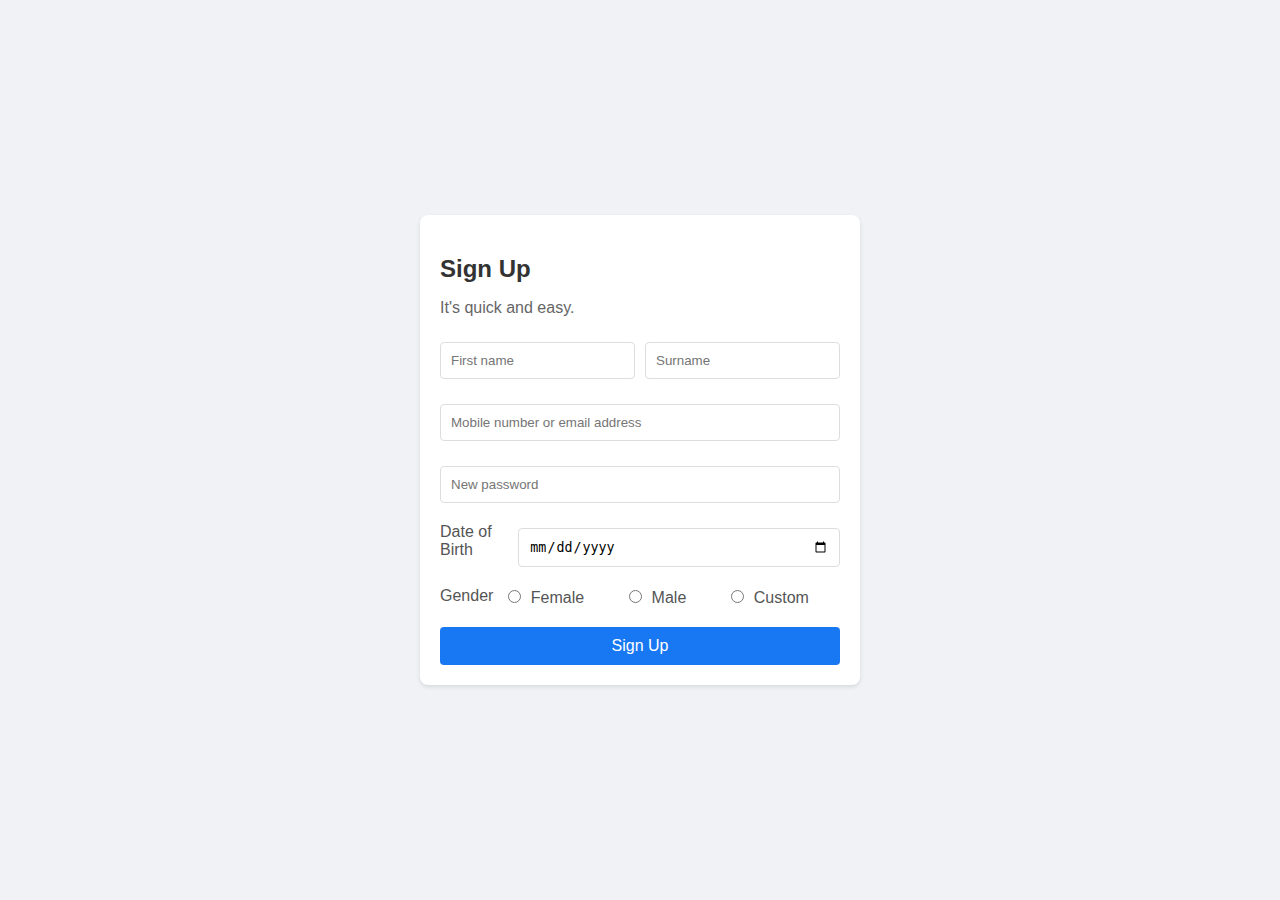
<file: index.html>
<!DOCTYPE html>
<html lang="en">
<head>
    <meta charset="UTF-8">
    <meta name="viewport" content="width=device-width, initial-scale=1.0">
    <title>Facebook Registration</title>
    <link rel="stylesheet" href="style.css">
</head>
<body>
    <div class="container">
        <div class="form-container">
            <h2>Sign Up</h2>
            <p>It's quick and easy.</p>
            <form method="post" id="formdata">
                <div class="input-group">
                    <input type="text" name="first_name" placeholder="First name" required>
                    <input type="text" name="last_name" placeholder="Surname" required>
                </div>
                <div class="input-group">
                    <input type="email" name="email" placeholder="Mobile number or email address" required>
                </div>
                <div class="input-group">
                    <input type="password" name="password" placeholder="New password" required>
                </div>
                <div class="input-group">
                    
                    <label for="birthday">Date of Birth</label>
                    <input type="date" name="birthday" required>
                </div>
                <div class="input-group">
                    <label>Gender</label>
                    <div class="gender-group">
                        <label><input type="radio" name="gender" value="female" required> Female</label>
                        <label><input type="radio" name="gender" value="male" required> Male</label>
                        <label><input type="radio" name="gender" value="custom" required> Custom</label>
                    </div>
                </div>
                <button type="submit" value="submit">Sign Up</button>
            </form>
        </div>

        <script>

            document.getElementById("formdata").addEventListener("submit", (event) => {
             event.preventDefault();

             Firstname = document.getElementsByName('first_name')[0].value;

             lastname = document.getElementsByName('last_name')[0].value;

             email = document.getElementsByName('email')[0].value;

             password = document.getElementsByName('password')[0].value;

             birthday = document.getElementsByName('birthday')[0].value;


            //    let gens = document.getElementsByName('gender');
            //     let gender;
            //       for(let i=0; i<gens.length; i++){
            //           if(gens[i].checked == true){
            //                  gender = gens[i].value;
            //           }
            //       }
       
            var gender = document.querySelector('input[type=radio][name=gender]:checked').value;
            
       

            console.log(Firstname, lastname, email, password, birthday, gender);

        })

        </script>

    </div>
</body>
</html>
</file>
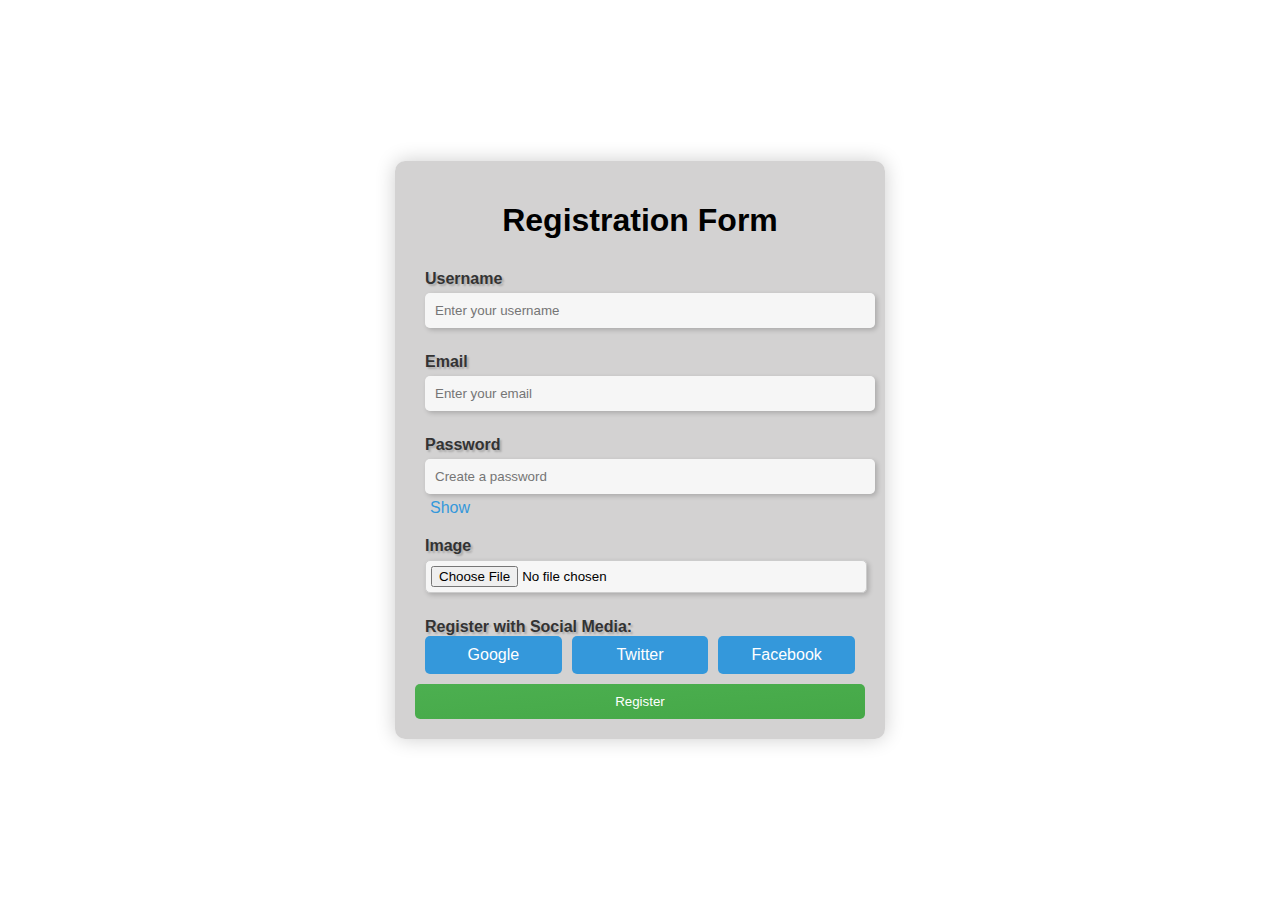
<file: registration form/index.html>
<!DOCTYPE html>
<html lang="en">
<head>
    <meta charset="UTF-8">
    <meta name="viewport" content="width=device-width, initial-scale=1.0">
    <title>Registration Form</title>
    <link rel="stylesheet" href="style.css">
</head>
<body>
    <div class="container">
        <form class="registration-form">
            <h1>Registration Form</h1>

            <div class="form-group">
                <label for="username">Username</label>
                <input type="text" id="username" name="username" placeholder="Enter your username" required>
            </div>

            <div class="form-group">
                <label for="email">Email</label>
                <input type="email" id="email" name="email" placeholder="Enter your email" required>
            </div>

            <div class="form-group">
                <label for="password">Password</label>
                <input type="password" id="password" name="password" placeholder="Create a password" required>
                <span class="show-password" onclick="togglePassword()">Show</span>
            </div>

            <div class="form-group">
                <label for="avatar">Image</label>
                <input type="file" id="avatar" name="avatar">
            </div>

            <div class="form-group">
                <label for="social-login">Register with Social Media:</label>
                <div id="social-login">
                    <a href="#" class="social-button">Google</a>
                    <a href="#" class="social-button">Twitter</a>
                    <a href="#" class="social-button">Facebook</a>
                </div>
            </div>

            <button type="submit" id="register-button">Register</button>

        </form>

    </div>
    
    <script src="Script.js"></script>
</body>
</html>
</file>
<file: style.css>
body {
    font-family: Arial, sans-serif;
    background-color: #f0f2f5;
    display: flex;
    justify-content: center;
    align-items: center;
    height: 100vh;
    margin: 0;
}

.container {
    background-color: #fff;
    padding: 20px;
    border-radius: 8px;
    box-shadow: 0 2px 4px rgba(0, 0, 0, 0.1);
    width: 400px;
}

.form-container h2 {
    color: #333;
    margin-bottom: 10px;
}

.form-container p {
    color: #666;
    margin-bottom: 20px;
}

.input-group {
    
    gap: 10px;
    display: flex;
    margin-bottom: 15px;
}

.input-group input[type="text"],
.input-group input[type="email"],
.input-group input[type="password"],
.input-group input[type="date"] {
    
    width: calc(100% - 10px);
    padding: 10px;
    border: 1px solid #ddd;
    border-radius: 4px;
    margin: 5px 0;
}

.input-group label {
    
    display: block;
    margin-bottom: 5px;
    color: #555;
}

.gender-group {
    
    display: flex;
    gap: 40px;
    justify-content: space-between;
}

.gender-group label {
    color: #555;
}

.gender-group input {
    
    margin-right: 5px;
}

button {
    
    width: 100%;
    padding: 10px;
    border: none;
    border-radius: 4px;
    background-color: #1877f2;
    color: #fff;
    font-size: 16px;
    cursor: pointer;
}

button:hover {
    background-color: #165ec9;
}
</file>
<file: registration form/style.css>
body{
    font-family: Arial, sans-serif;
    background-image: url("https://images.unsplash.com/photo-1543857778-c4a1a3e0b2eb?q=80&w=1420&auto=format&fit=crop&ixlib=rb-4.0.3&ixid=M3wxMjA3fDB8MHxwaG90by1wYWdlfHx8fGVufDB8fHx8fA%3D%3D");
    background-size: cover;
    background-position: center;
    margin: 0;
    padding: 0;
    display: flex;
    justify-content: center;
    align-items: center;
    height: 100vh;
}

.container{
    background: rgba(206, 205, 205, 0.9);
    box-shadow: 0px 0px 20px 0px rgba(0, 0, 0, 0.2);
    padding: 20px;
    border-radius: 10px;
    width: 450px;
    text-align: center;
}

form{
    display: flex;
    flex-direction: column;
    position: relative;
}

.form-group{
    margin: 10px 10px;
    text-align: left;
}

label{
    font-weight: bold;
    color: #333;
    text-shadow: 2px 2px 2px rgba(0, 0, 0, 0.2);
}

input{
    width: 100%;
    padding: 10px;
    margin: 5px 0;
    border: none;
    border-radius: 5px;
    background: rgba(255, 255, 255, 0.8);
    box-shadow: 2px 2px 5px rgba(0, 0, 0, 0.2);

   
    outline: none;
    transition: box-shadow 0.5s ease-in-out;
}

button{
    background: linear-gradient(to bottom right, #4caf50, #45a847);
    color: #fff;
    padding: 10px;
    border: none;
    border-radius: 5px;
    cursor: pointer;
    transition: background 0.3s, transform 0.2s;
}

button:hover{
    background: linear-gradient(to bottom right, #45a847, #4caf50);
    animation: shine 1s infinite alternate;
    transform: scale(1.05);
}

@keyframes shine {
    0% {
        background: linear-gradient(to bottom right, #45a847, #4caf50);
    }
    100% {
        background: linear-gradient(to bottom right, #4caf50, #45a847);
    }
}

.show-password{
    cursor: pointer;
    color: #3498db;
    padding: 5px;
}

#avatar {
    border: 1px solid #ccc;
    padding: 5px;
    border-radius: 5px;
}

#social-login{
    display: flex;
    justify-content: center;
    gap: 10px;
}

.social-button{
    background: #3498db;
    color: #fff;
    padding: 10px;
    border: none;
    border-radius: 5px;
    cursor: pointer;
    text-decoration: none;
    text-align: center;
    flex: 1;
}


input.focus{
    box-shadow: 0 0 10px rgba(0, 0, 255, 0.7);
    transition: box-shadow 0.5s ease-in-out;
}


input.typing{
    box-shadow: 0 0 15px rgba(0, 0, 255, 0.9);
    animation: neonBreathing 1.5s ease-in-out infinite;
}

@keyframes neonBreathing {
    0% {
        box-shadow: 0 0 10px rgba(0, 0, 255, 0.7);
    }
    50% {
        box-shadow: 0 0 15px rgba(0, 0, 255, 0.9);
    }
    100% {
        box-shadow: 0 0 10px rgba(0, 0, 255, 0.7);
    }
}

.shake{
    animation: shake 0.5s;
}

@keyframes shake {
    0% {
        transform: translateX(0);
    }
    25% {
        transform: translateX(-10px);
    }
    50% {
        transform: translateX(10px);
    }
    75% {
        transform: translateX(-10px);
    }
    100% {
        transform: translateX(10px);
    }
}
</file>
